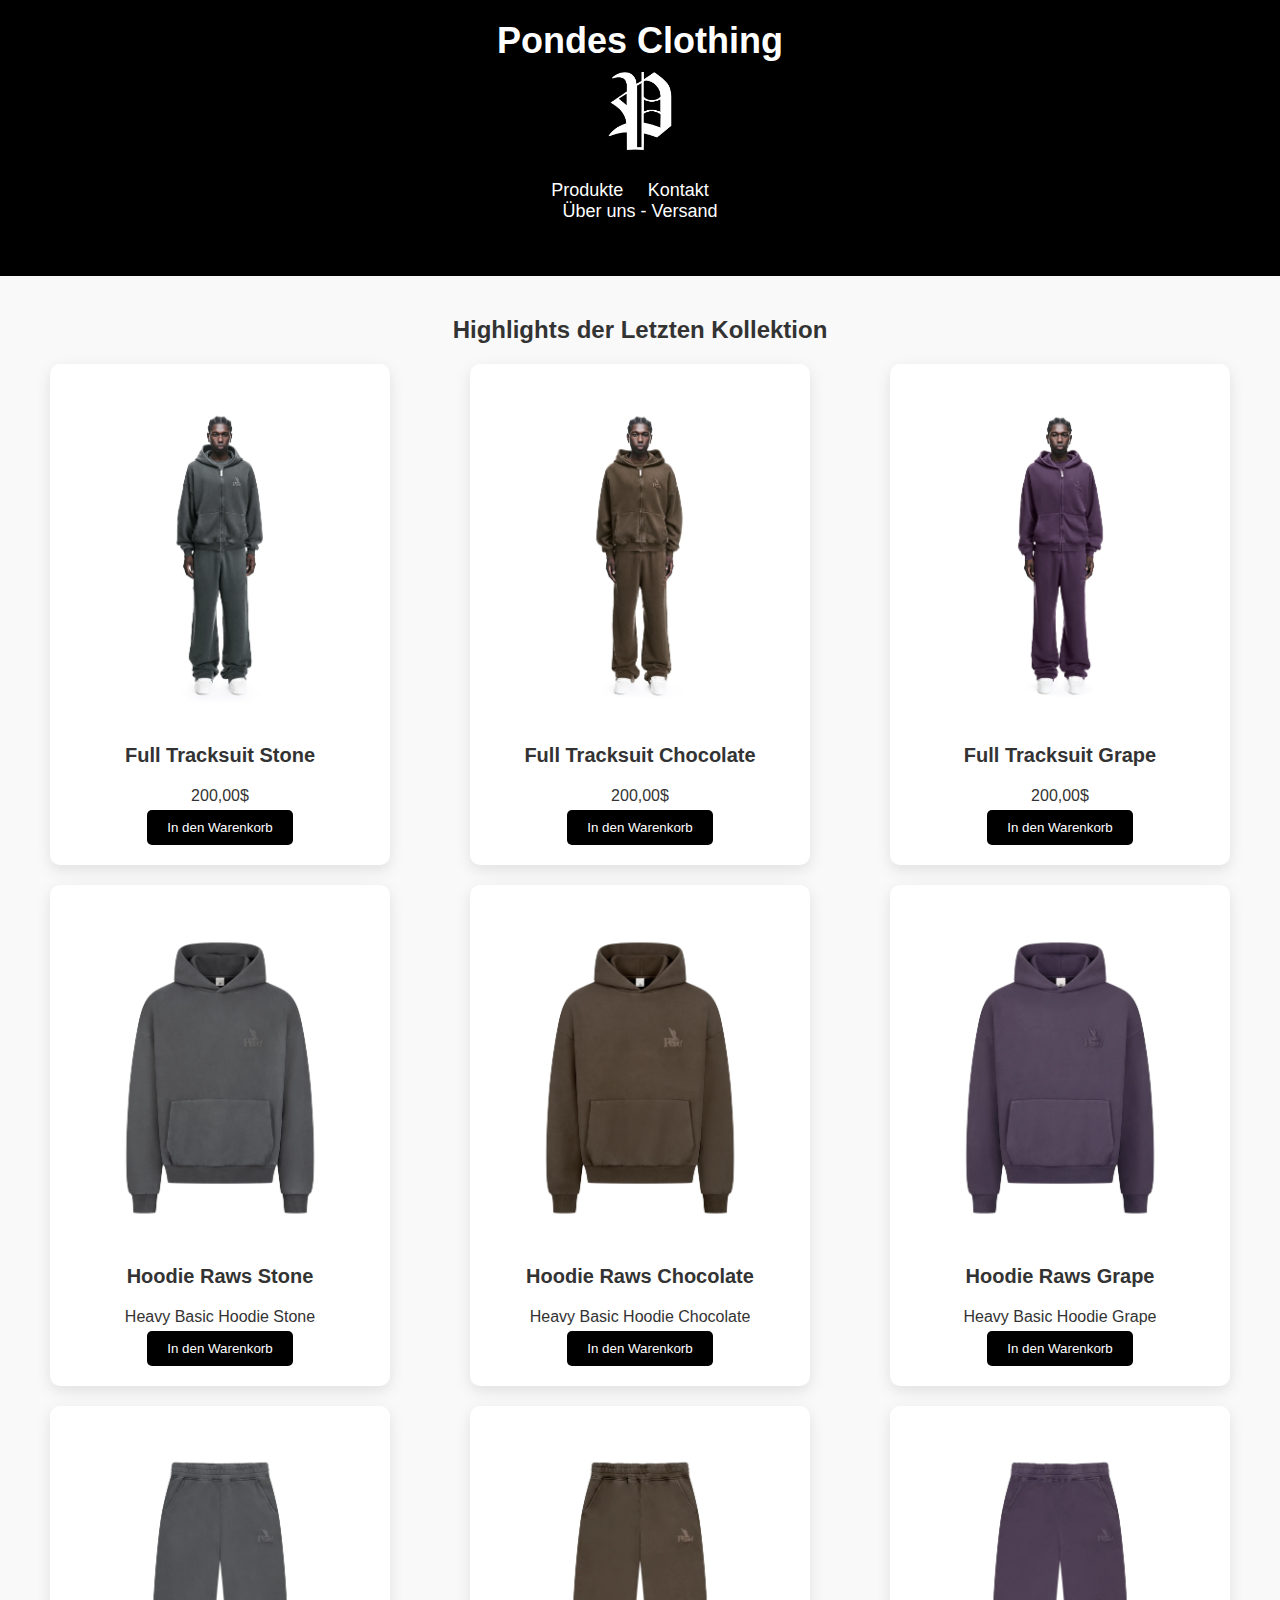
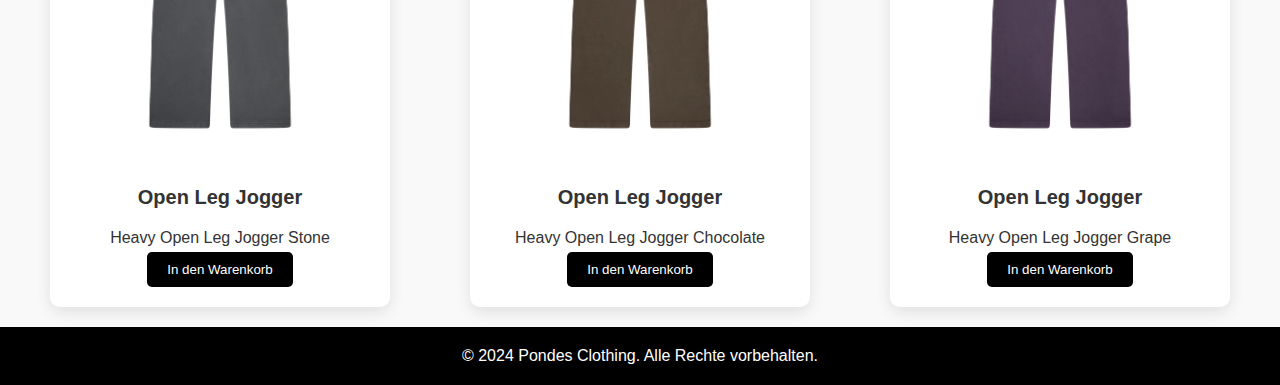
<file: index.html>
<!DOCTYPE html>
<html lang="de">
<head>
    <meta charset="UTF-8">
    <meta name="viewport" content="width=device-width, initial-scale=1.0">
    <title>Pondes Clothing</title>
    <link rel="stylesheet" href="styles.css">
</head>
<body>
            <header>
                <h1>Pondes Clothing</h1>
                <img src="P Logo Black.jpeg" width="100">
                <nav>
                    <ul>
                        <li><a href="index2.html">Produkte</a></li>
                        <li><a href="index3.html">Kontakt</a></li>
                        <li class="dropdown">
                            <a href="javascript:void(0)" class="dropbtn"></a>
                            <div class="dropdown-content">
                            <a href="index4.html">Über uns - </a>
                            <a href="index5.html">Versand</a>
                            </div>
                        </li>
                    </ul>
                </nav>
            </header>   
        
    </header>
   </head>
    <section>
        <h2>Highlights der Letzten Kollektion</h2>
        
        <div class="products">
            <div class="product">
                <img src="Full Outfit Basics Stone.webp" alt="Basic Hoodie Grey">
                <h3>Full Tracksuit Stone</h3>
                <p>200,00$</p>
                <button class="button">In den Warenkorb</button>
            </div>
            <div class="product">
                <img src="Full Outfit Raws Choclate.webp" alt="Produkt 2">
                <h3>Full Tracksuit Chocolate</h3>
                <p>200,00$</p>
                <button class="button">In den Warenkorb</button>
            </div>
            <div class="product">
                <img src="Full Outfit Raws Grape.webp" alt="Produkt 3">
                <h3>Full Tracksuit Grape</h3>
                <p>200,00$</p>
                <button class="button">In den Warenkorb</button>
            </div>
            <div class="product">
                <img src="Heavy Raws Hoodie Stone.webp" alt="Produkt 3">
                <h3>Hoodie Raws Stone</h3>
                <p>Heavy Basic Hoodie Stone</p>
                <button class="button">In den Warenkorb</button>
            </div>
            <div class="product">
                <img src="Heavy Raws Hoodie Choclate.webp" alt="Produkt 3">
                <h3>Hoodie Raws Chocolate</h3>
                <p>Heavy Basic Hoodie Chocolate</p>
                <button class="button">In den Warenkorb</button>
            </div>
            <div class="product">
                <img src="Heavy Raws Hoodie Grape.webp" alt="Produkt 3">
                <h3>Hoodie Raws Grape</h3>
                <p>Heavy Basic Hoodie Grape</p>
                <button class="button">In den Warenkorb</button>
            </div>
            <div class="product">
                <img src="Raws Open Leg Jogger Stone.webp" alt="Produkt 3">
                <h3>Open Leg Jogger</h3>
                <p>Heavy Open Leg Jogger Stone</p>
                <button class="button">In den Warenkorb</button>
            </div>
            <div class="product">
                <img src="Raws Open Leg Jogger Choclate.webp" alt="Produkt 3">
                <h3>Open Leg Jogger</h3>
                <p>Heavy Open Leg Jogger Chocolate</p>
                <button class="button">In den Warenkorb</button>
            </div>
            <div class="product">
                <img src="Raws Open Leg Jogger Grape.webp" alt="Produkt 3">
                <h3>Open Leg Jogger</h3>
                <p>Heavy Open Leg Jogger Grape</p>
                <button class="button">In den Warenkorb</button>
            </div>
           
            <!-- Weitere Produkte hier einfügen -->
        </div>
    </section>
    <footer>
        <p>&copy; 2024 Pondes Clothing. Alle Rechte vorbehalten.</p>
    </footer>
</body>
</html>
</file>
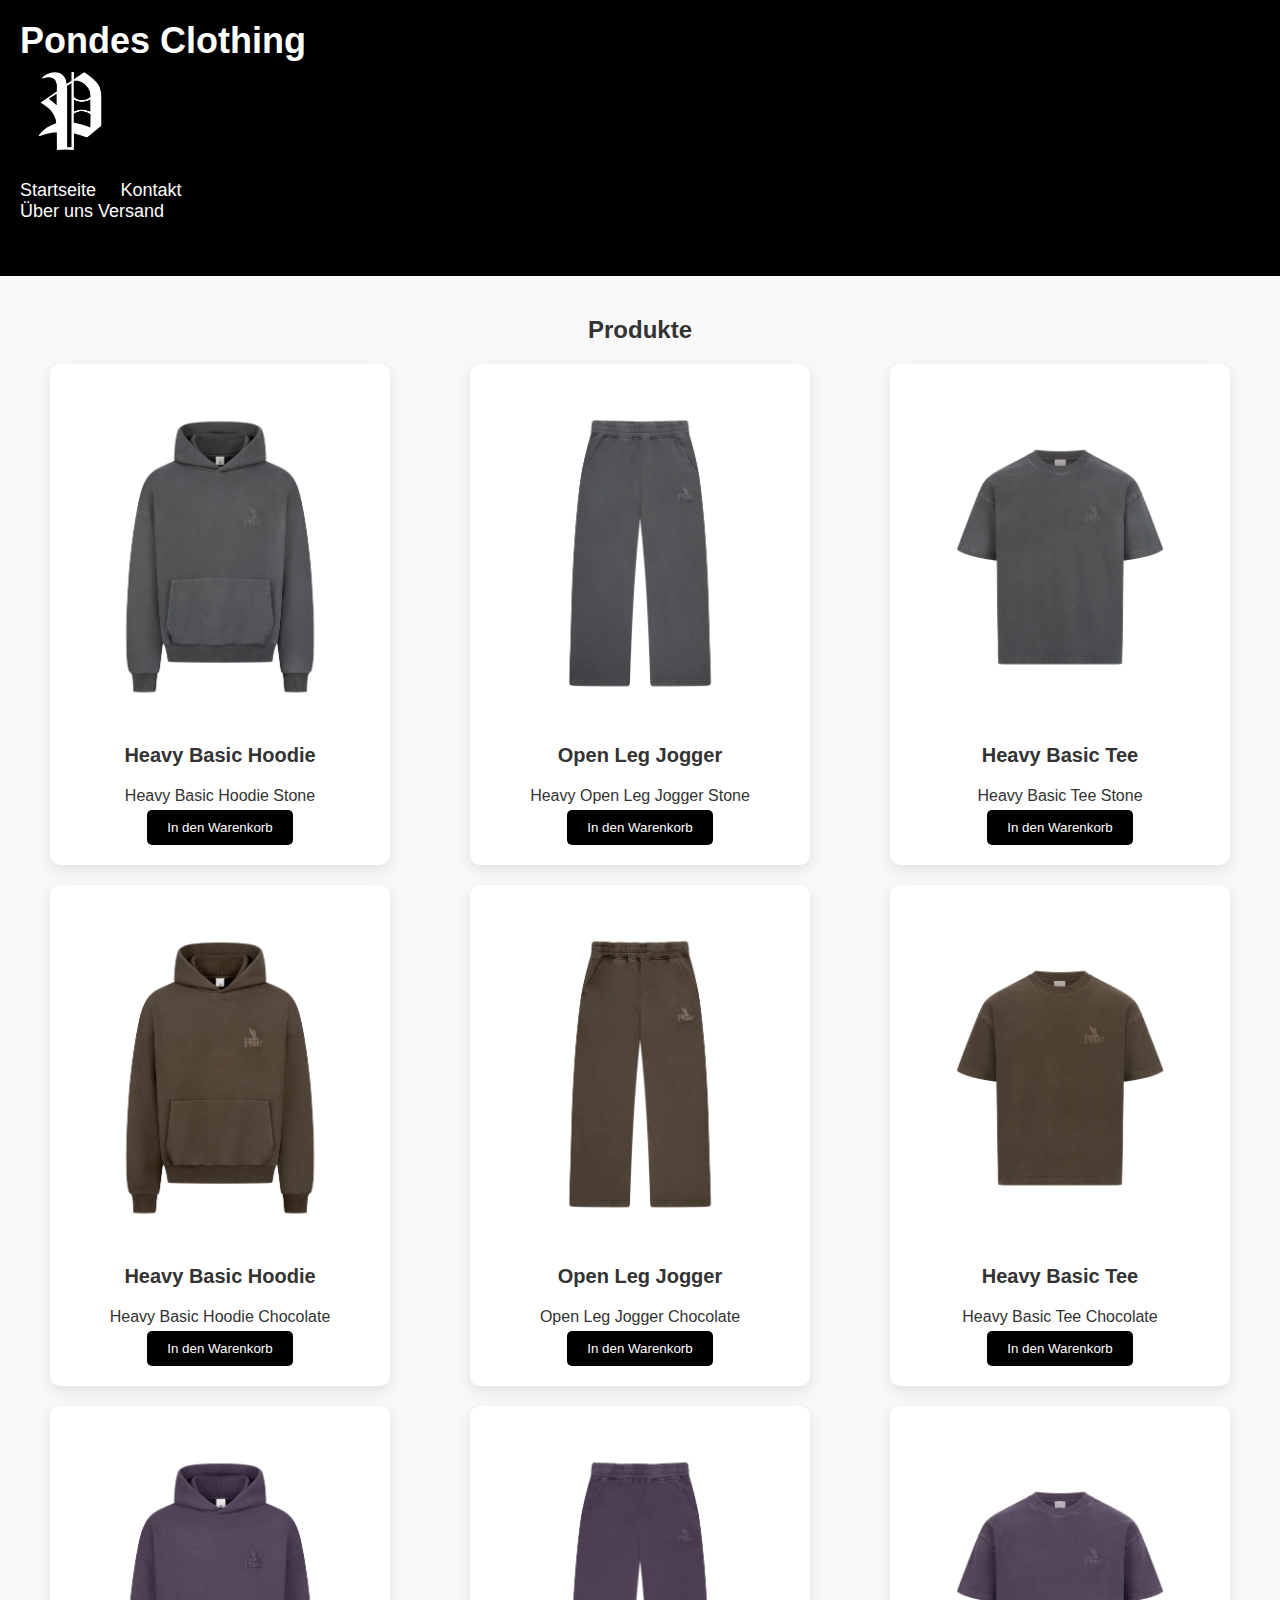
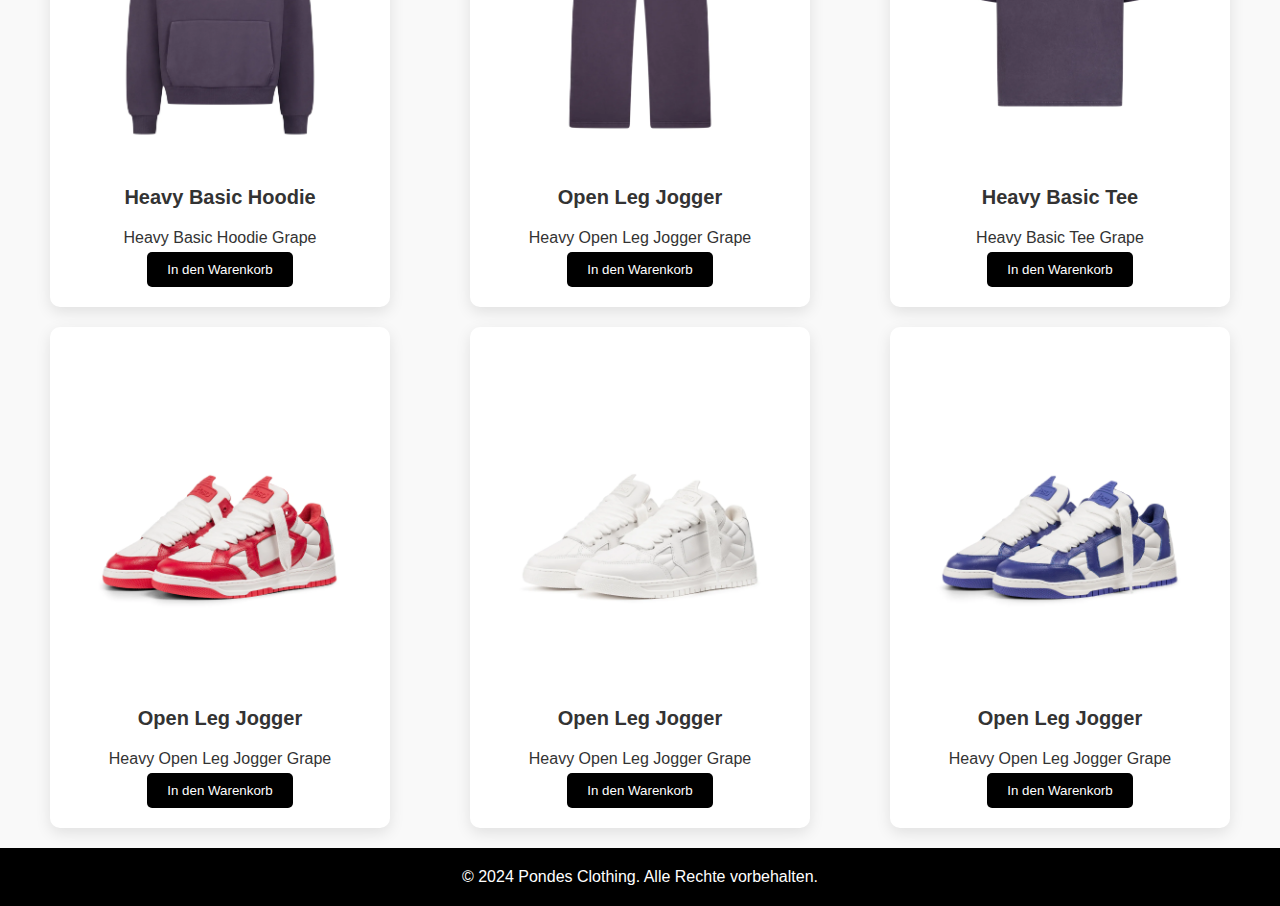
<file: index2.html>
<!DOCTYPE html>
<html lang="de">
<head>
    <meta charset="UTF-8">
    <meta name="viewport" content="width=device-width, initial-scale=1.0">
    <title>Pondes Clothing</title>
    <link rel="stylesheet" href="styles2.css">
</head>
<body>
            <header>
                <h1>Pondes Clothing</h1>
                <img src="P Logo Black.jpeg" width="100">
                <nav>
                    <ul>
                        <li><a href="index.html">Startseite</a></li>
                        <li><a href="index3.html">Kontakt</a></li>
                        <li class="dropdown">
                            <a href="javascript:void(0)" class="dropbtn"></a>
                            <div class="dropdown-content">
                            <a href="index4.html">Über uns    </a>
                            <a href="index5.html">  Versand</a>
                            </div>
                        </li>
                    </ul>
                </nav>
            </header>   
        
    </header>
   </head>
    <section>
        <h2>Produkte</h2>
        
        <div class="products">
            <div class="product">
                <img src="Heavy Raws Hoodie Stone.webp" alt="Produkt 3">
                <h3>Heavy Basic Hoodie</h3>
                <p>Heavy Basic Hoodie Stone</p>
                <button class="button">In den Warenkorb</button>
            </div>
            <div class="product">
                <img src="Raws Open Leg Jogger Stone.webp" alt="Produkt 3">
                <h3>Open Leg Jogger</h3>
                <p>Heavy Open Leg Jogger Stone</p>
                <button class="button">In den Warenkorb</button>
            </div>
            <div class="product">
                <img src="Peso Tee Stone.webp" alt="Produkt 3">
                <h3>Heavy Basic Tee</h3>
                <p>Heavy Basic Tee Stone</p>
                <button class="button">In den Warenkorb</button>
            </div>
            <div class="product">
                <img src="Heavy Raws Hoodie Choclate.webp" alt="Produkt 3">
                <h3>Heavy Basic Hoodie</h3>
                <p>Heavy Basic Hoodie Chocolate</p>
                <button class="button">In den Warenkorb</button>
            </div>
            <div class="product">
                <img src="Raws Open Leg Jogger Choclate.webp" alt="Produkt 3">
                <h3>Open Leg Jogger</h3>
                <p>Open Leg Jogger Chocolate</p>
                <button class="button">In den Warenkorb</button>
            </div>
            
            <div class="product">
                <img src="Peso Tee Chocolate.webp" alt="Produkt 3">
                <h3>Heavy Basic Tee</h3>
                <p>Heavy Basic Tee Chocolate</p>
                <button class="button">In den Warenkorb</button>
            </div>
            <div class="product">
                <img src="Heavy Raws Hoodie Grape.webp" alt="Produkt 3">
                <h3>Heavy Basic Hoodie</h3>
                <p>Heavy Basic Hoodie Grape</p>
                <button class="button">In den Warenkorb</button>
            </div>
            <div class="product">
                <img src="Raws Open Leg Jogger Grape.webp" alt="Produkt3">
                <h3>Open Leg Jogger</h3>
                <p>Heavy Open Leg Jogger Grape</p>
                <button class="button">In den Warenkorb</button>
            </div>
            <div class="product">
                <img src="Peso Tee Grape.webp" alt="Produkt 3">
                <h3>Heavy Basic Tee</h3>
                <p>Heavy Basic Tee Grape</p>
                <button class="button">In den Warenkorb</button>
            </div>
            <div class="product">
                <img src="Peso Tank Red.webp" alt="Produkt 3">
                <h3>Open Leg Jogger</h3>
                <p>Heavy Open Leg Jogger Grape</p>
                <button class="button">In den Warenkorb</button>
            </div>
            <div class="product">
                <img src="Peso Tank White.webp" alt="Produkt 3">
                <h3>Open Leg Jogger</h3>
                <p>Heavy Open Leg Jogger Grape</p>
                <button class="button">In den Warenkorb</button>
            </div>
            <div class="product">
                <img src="Peso Tank Blue.webp" alt="Produkt 3">
                <h3>Open Leg Jogger</h3>
                <p>Heavy Open Leg Jogger Grape</p>
                <button class="button">In den Warenkorb</button>
            </div>
            <!-- Weitere Produkte hier einfügen -->
        </div>
    </section>
    <footer>
        <p>&copy; 2024 Pondes Clothing. Alle Rechte vorbehalten.</p>
    </footer>
</body>
</html>
</file>
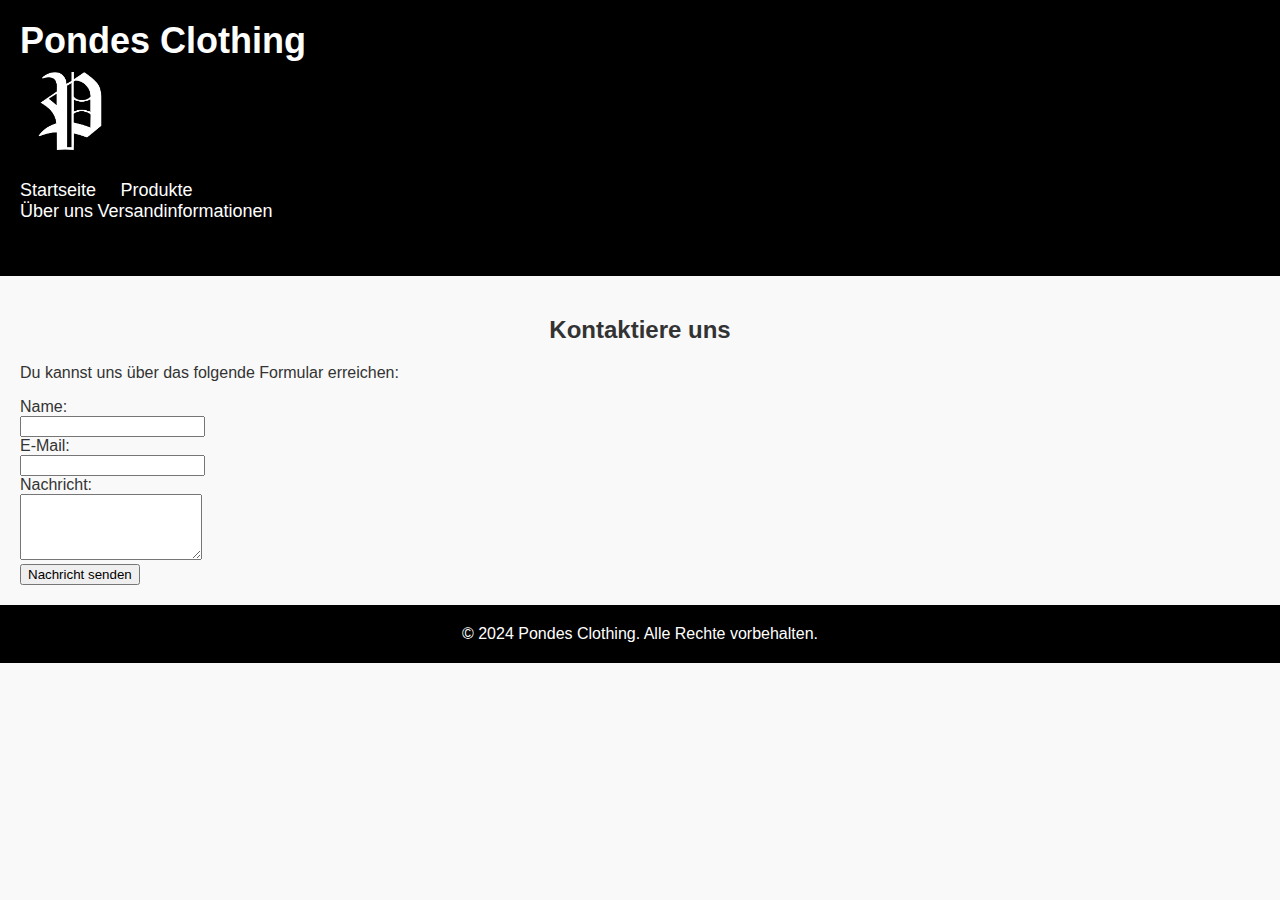
<file: index3.html>
<!DOCTYPE html>
<html lang="de">
<head>
    <meta charset="UTF-8">
    <meta name="viewport" content="width=device-width, initial-scale=1.0">
    <title>Kontakt - Pondes Clothing</title>
    <link rel="stylesheet" href="styles2.css">
</head>
<body>
    <header>
        <h1>Pondes Clothing</h1>
        <img src="P Logo Black.jpeg" width="100">
        <nav>
            <ul>
                <li><a href="index.html">Startseite</a></li>
                <li><a href="index2.html">Produkte</a></li>
                <li class="dropdown">
                    <a href="javascript:void(0)" class="dropbtn"></a>
                    <div class="dropdown-content">
                        <a href="index4.html">Über uns</a>
                        <a href="index5.html">Versandinformationen</a>
                    </div>
                </li>
            </ul>
        </nav>
    </header>
    
    <section>
        <h2>Kontaktiere uns</h2>
        <p>Du kannst uns über das folgende Formular erreichen:</p>
        <form action="#" method="post">
            <label for="name">Name:</label><br>
            <input type="text" id="name" name="name" required><br>
            <label for="email">E-Mail:</label><br>
            <input type="email" id="email" name="email" required><br>
            <label for="message">Nachricht:</label><br>
            <textarea id="message" name="message" rows="4" required></textarea><br>
            <button type="submit">Nachricht senden</button>
        </form>
    </section>
    
    <footer>
        <p>&copy; 2024 Pondes Clothing. Alle Rechte vorbehalten.</p>
    </footer>
</body>
</html>
</file>
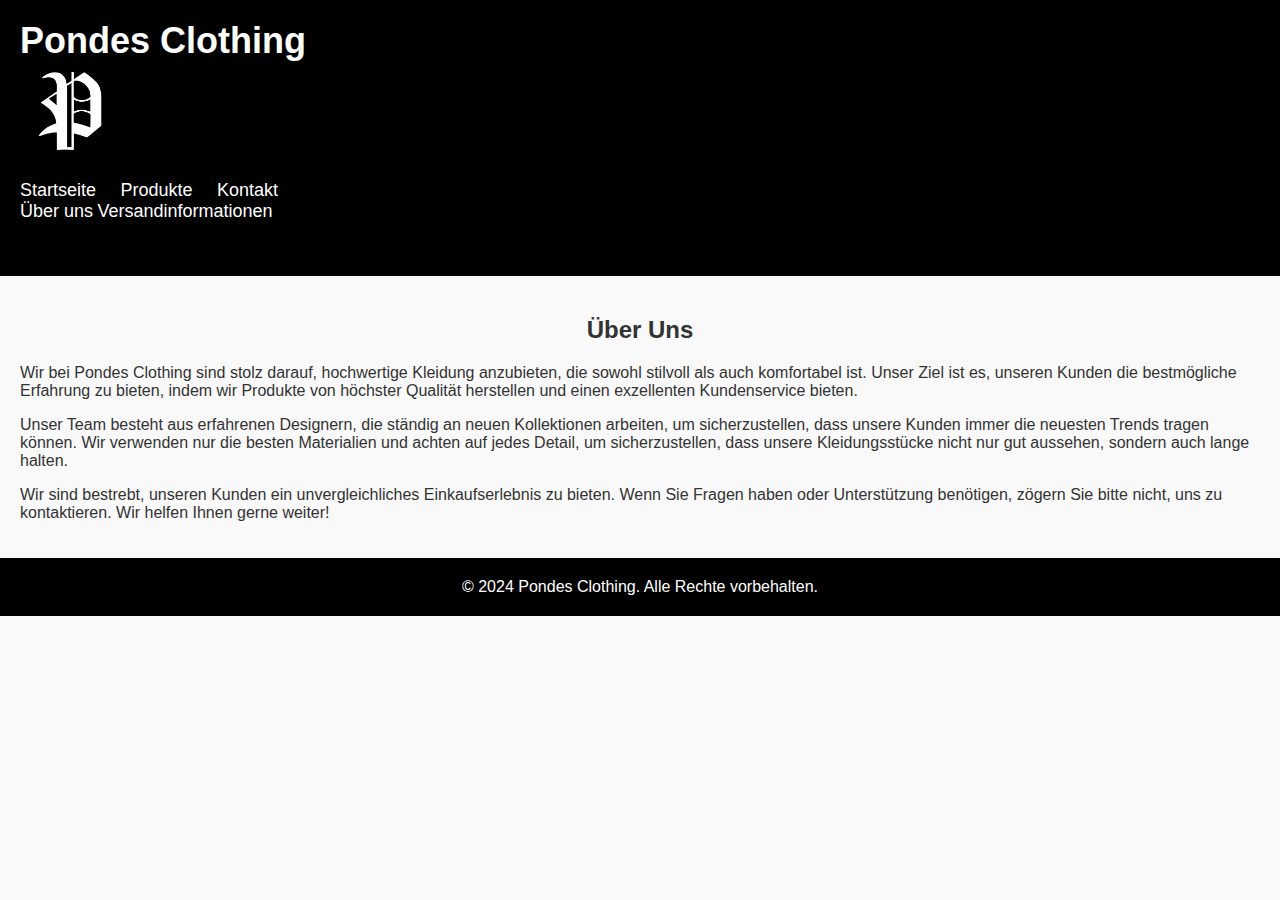
<file: index4.html>
<!DOCTYPE html>
<html lang="de">
<head>
    <meta charset="UTF-8">
    <meta name="viewport" content="width=device-width, initial-scale=1.0">
    <title>Über Uns - Pondes Clothing</title>
    <link rel="stylesheet" href="styles2.css">
</head>
<body>
    <header>
        <h1>Pondes Clothing</h1>
        <img src="P Logo Black.jpeg" width="100">
        <nav>
            <ul>
                <li><a href="index.html">Startseite</a></li>
                <li><a href="index2.html">Produkte</a></li>
                <li><a href="index3.html">Kontakt</a></li>
                <li class="dropdown">
                    <a href="javascript:void(0)" class="dropbtn"></a>
                    <div class="dropdown-content">
                        <a href="index4.html">Über uns</a>
                        <a href="index5.html">Versandinformationen</a>
                    </div>
                </li>
            </ul>
        </nav>
    </header>
    
    <section>
        <h2>Über Uns</h2>
        <p>Wir bei Pondes Clothing sind stolz darauf, hochwertige Kleidung anzubieten, die sowohl stilvoll als auch komfortabel ist. Unser Ziel ist es, unseren Kunden die bestmögliche Erfahrung zu bieten, indem wir Produkte von höchster Qualität herstellen und einen exzellenten Kundenservice bieten.</p>
        <p>Unser Team besteht aus erfahrenen Designern, die ständig an neuen Kollektionen arbeiten, um sicherzustellen, dass unsere Kunden immer die neuesten Trends tragen können. Wir verwenden nur die besten Materialien und achten auf jedes Detail, um sicherzustellen, dass unsere Kleidungsstücke nicht nur gut aussehen, sondern auch lange halten.</p>
        <p>Wir sind bestrebt, unseren Kunden ein unvergleichliches Einkaufserlebnis zu bieten. Wenn Sie Fragen haben oder Unterstützung benötigen, zögern Sie bitte nicht, uns zu kontaktieren. Wir helfen Ihnen gerne weiter!</p>
    </section>
    
    <footer>
        <p>&copy; 2024 Pondes Clothing. Alle Rechte vorbehalten.</p>
    </footer>
</body>
</html>
</file>
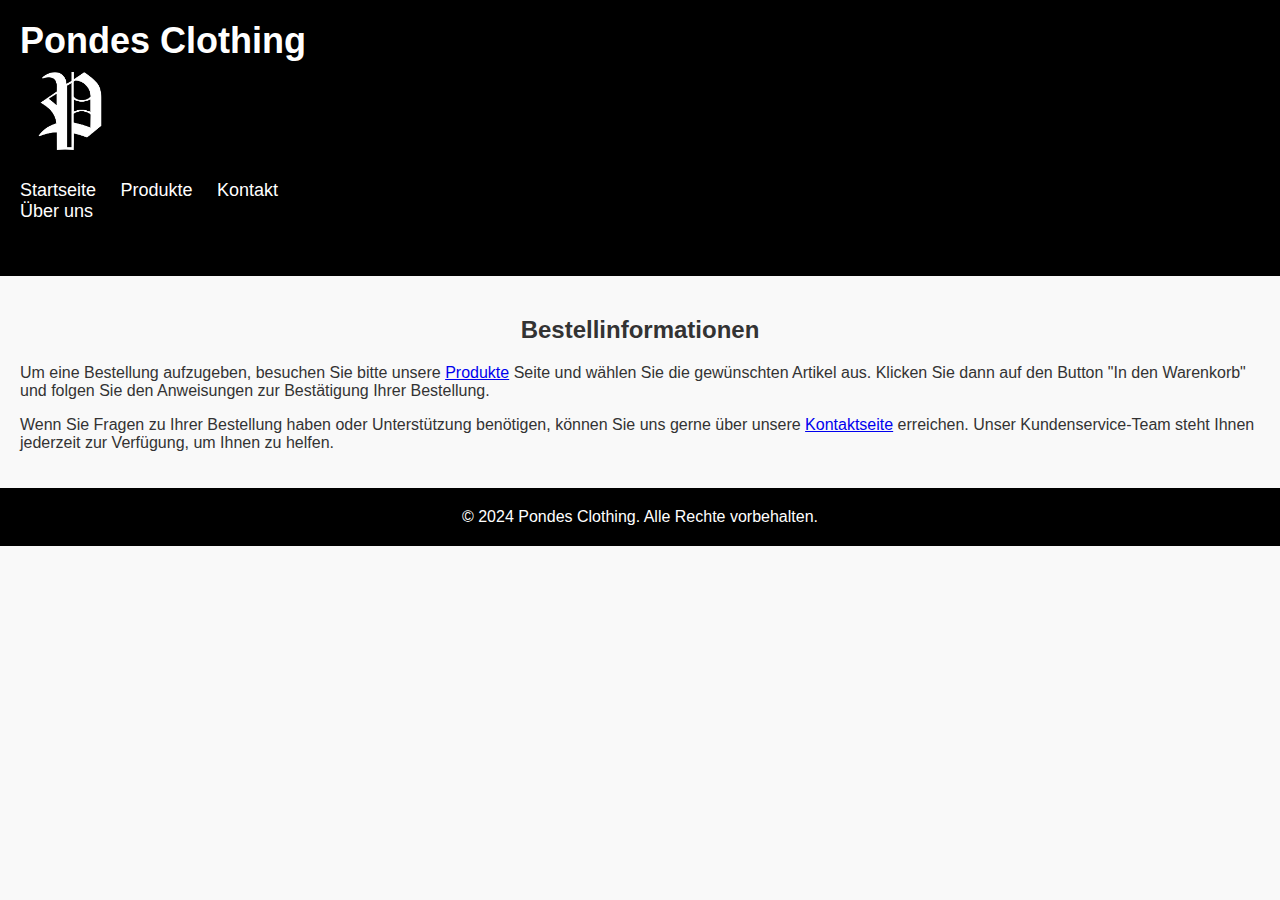
<file: index5.html>
<!DOCTYPE html>
<html lang="de">
<head>
    <meta charset="UTF-8">
    <meta name="viewport" content="width=device-width, initial-scale=1.0">
    <title>Bestellinformationen - Pondes Clothing</title>
    <link rel="stylesheet" href="styles2.css">
</head>
<body>
    <header>
        <h1>Pondes Clothing</h1>
        <img src="P Logo Black.jpeg" width="100">
        <nav>
            <ul>
                <li><a href="index.html">Startseite</a></li>
                <li><a href="index2.html">Produkte</a></li>
                <li><a href="index3.html">Kontakt</a></li>
                <li class="dropdown">
                    <a href="javascript:void(0)" class="dropbtn"></a>
                    <div class="dropdown-content">
                        <a href="index4.html">Über uns</a>
                        
                    </div>
                </li>
            </ul>
        </nav>
    </header>
    
    <section>
        <h2>Bestellinformationen</h2>
        <p>Um eine Bestellung aufzugeben, besuchen Sie bitte unsere <a href="products.html">Produkte</a> Seite und wählen Sie die gewünschten Artikel aus. Klicken Sie dann auf den Button "In den Warenkorb" und folgen Sie den Anweisungen zur Bestätigung Ihrer Bestellung.</p>
        <p>Wenn Sie Fragen zu Ihrer Bestellung haben oder Unterstützung benötigen, können Sie uns gerne über unsere <a href="contact.html">Kontaktseite</a> erreichen. Unser Kundenservice-Team steht Ihnen jederzeit zur Verfügung, um Ihnen zu helfen.</p>
    </section>
    
    <footer>
        <p>&copy; 2024 Pondes Clothing. Alle Rechte vorbehalten.</p>
    </footer>
</body>
</html>
</file>
<file: styles.css>
/* Allgemeine Stile */
body {
    font-family: 'Arial', sans-serif;
    margin: 0;
    padding: 0;
    background-color: #f9f9f9;
    color: #333;
}

/* Header */
header {
    background-color: #000000;
    color: #fff;
    padding: 20px;
    text-align: center;
}

header h1 {
    margin: 0;
    font-size: 36px;
}

/* Navigation */
nav ul {
    list-style-type: none;
    padding: 0;
    text-align: center;
}

nav ul li {
    display: inline;
    margin-right: 20px;
}

nav ul li a {
    text-decoration: none;
    color: #fff;
    font-size: 18px;
}

/* Hauptinhalt */
section {
    padding: 20px;
}

h2 {
    color: #333;
    font-size: 24px;
    text-align: center;
}

.products {
    display: grid;
    grid-template-columns: repeat(auto-fit, minmax(400px, 1fr));
    gap: 20px;
    justify-items: center;
}

.product {
    background-color: #ffffff;
    border-radius: 10px;
    box-shadow: 0 5px 15px rgba(0, 0, 0, 0.1);
    padding: 20px;
    width: 100%;
    max-width: 300px;
    transition: transform 0.3s ease;
}

.product:hover {
    transform: translateY(-5px);
}

.product img {
    max-width: 100%;
    height: auto;
    border-radius: 10px;
    margin-bottom: 10px;
}

.product h3 {
    margin-top: 0;
    font-size: 20px;
    text-align: center;
}

.product p {
    margin: 5px 0;
    text-align: center;
}

.button {
    background-color: #000000;
    color: #ffffff;
    border: none;
    padding: 10px 20px;
    border-radius: 5px;
    cursor: pointer;
    display: block;
    margin: 0 auto;
    text-align: center;
    transition: background-color 0.3s ease;
}

.button:hover {
    background-color: #ffffff;
}

/* Footer */
footer {
    background-color: #000000;
    color: #fff;
    padding: 20px;
    text-align: center;
}

footer p {
    margin: 0;
}
</file>
<file: styles2.css>
/* Allgemeine Stile */
body {
    font-family: 'Arial', sans-serif;
    margin: 0;
    padding: 0;
    background-color: #f9f9f9;
    color: #333;
}

/* Header */
header {
    background-color: #000000;
    color: #fff;
    padding: 20px;
    text-align: left;
}

header h1 {
    margin: 0;
    font-size: 36px;
}

/* Navigation */
nav ul {
    list-style-type: none;
    padding: 0;
    text-align: left;
}

nav ul li {
    display: inline;
    margin-right: 20px;
}

nav ul li a {
    text-decoration: none;
    color: #fff;
    font-size: 18px;
}

/* Hauptinhalt */
section {
    padding: 20px;
}

h2 {
    color: #333;
    font-size: 24px;
    text-align: center;
}

.products {
    display: grid;
    grid-template-columns: repeat(auto-fit, minmax(300px, 1fr));
    gap: 20px;
    justify-items: center;
}

.product {
    background-color: #ffffff;
    border-radius: 10px;
    box-shadow: 0 5px 15px rgba(0, 0, 0, 0.1);
    padding: 20px;
    width: 100%;
    max-width: 300px;
    transition: transform 0.3s ease;
}

.product:hover {
    transform: translateY(-5px);
}

.product img {
    max-width: 100%;
    height: auto;
    border-radius: 10px;
    margin-bottom: 10px;
}

.product h3 {
    margin-top: 0;
    font-size: 20px;
    text-align: center;
}

.product p {
    margin: 5px 0;
    text-align: center;
}

.button {
    background-color: #000000;
    color: #ffffff;
    border: none;
    padding: 10px 20px;
    border-radius: 5px;
    cursor: pointer;
    display: block;
    margin: 0 auto;
    text-align: center;
    transition: background-color 0.3s ease;
}

.button:hover {
    background-color: #ffffff;
}

/* Footer */
footer {
    background-color: #000000;
    color: #fff;
    padding: 20px;
    text-align: center;
}

footer p {
    margin: 0;
}
</file>
